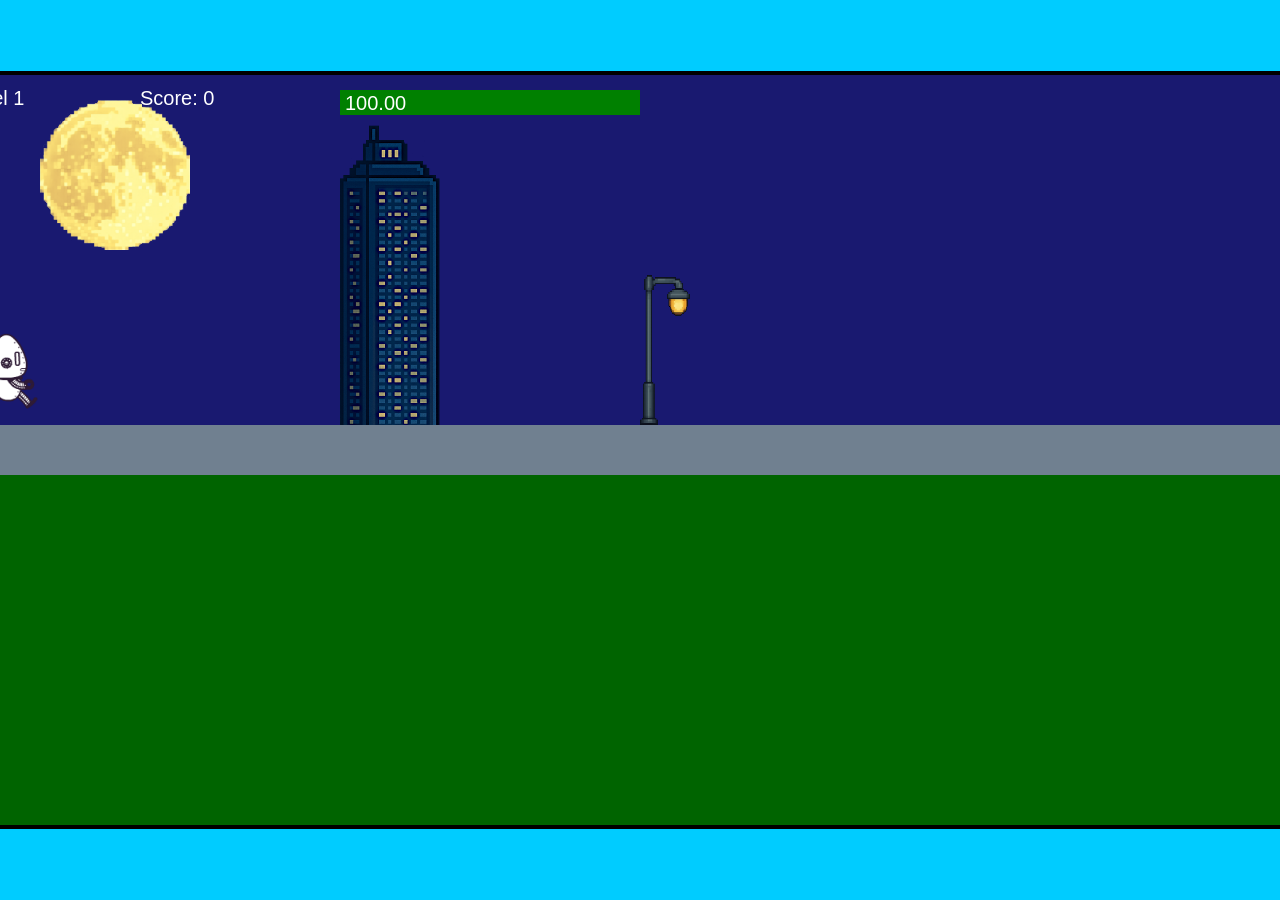
<file: fsd-projects/runtime/index.html>
<!DOCTYPE html>
<html lang="en">
  <head>
    <meta charset="UTF-8" />
    <meta name="viewport" content="width=device-width, initial-scale=1.0" />
    <title>Runtime Neo</title>
    <link rel="stylesheet" href="runtime.css" />
    <script src="https://code.jquery.com/jquery-3.1.0.js"></script>
    <script src="setup.js"></script>
    <script src="levels.js"></script>
    <script src="scenery.js"></script>
    <script src="student.js"></script>
    <script src="main.js"></script>
  </head>
  <body id="body">
    <canvas id="gameCanvas" width="1400" height="750"></canvas>
    <img id="player" src="images/halle.png" />
    <img id="projectile" src="images/projectile.png" />
    <img id="basicPlatform" src="images/interactable/basicPlatform.png" />
    <img id="spikes" src="images/interactable/spikes.png" />
    <img id="bug" src="images/interactable/bug.png" />
    <img id="healthUp" src="images/interactable/healthUp.png" />
    <img id="flag" src="images/interactable/flag.png" />
    <img id="moon" src="images/backgrounds/moon.png" />
    <img id="building" src="images/backgrounds/building.png" />
    <img id="lamp" src="images/backgrounds/lamp.png" />
  </body>
</html>
</file>
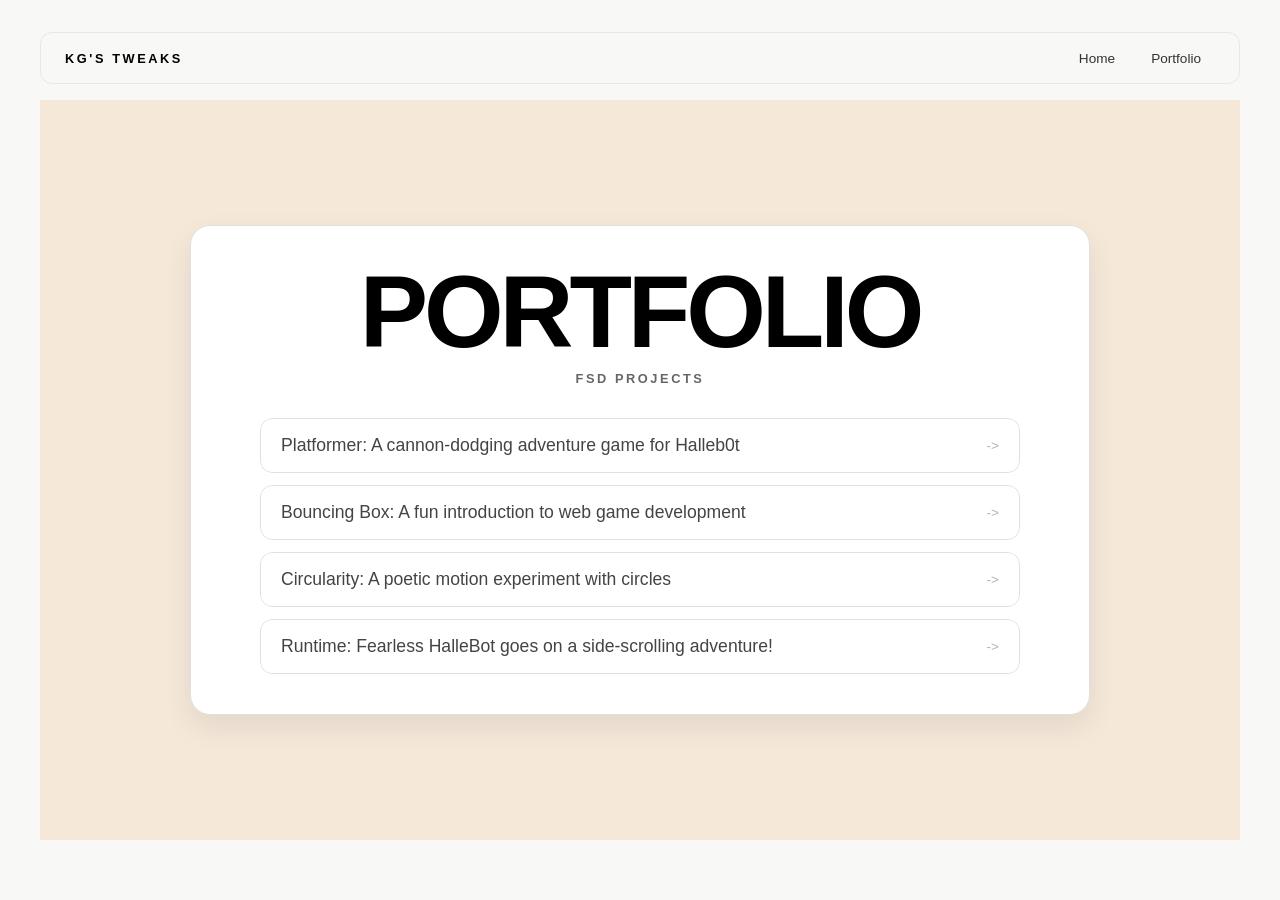
<file: portfolio.html>
<!DOCTYPE html>
<html>
  <head>
    <title>KG's Tweaks | Portfolio</title>
     <link rel="stylesheet" href="style.css" />
  </head>

  <body>
    <!-- All content goes here -->
    <div id="all-contents">
       <nav>
<h1>KG's Tweaks</h1>
<ul id="nav-ul">
<li class="nav-li">
  <a href="index.html">Home</a>
</li>
<li class="nav-li">
  <a href="portfolio.html">Portfolio</a>
</li>
</ul>
  </nav>

  <main class="portfolio-page">
    <div class="portfolio-card">
      <h1>Portfolio</h1>
      <h3>FSD Projects</h3>
      <ul id="portfolio">
        <li>
          <a href="fsd-projects/platformer/">Platformer: A cannon-dodging adventure game for Halleb0t</a>
        </li>
        <li>
          <a href="fsd-projects/bouncing-box/">Bouncing Box: A fun introduction to web game development</a>
        </li>
        <li>
          <a href="fsd-projects/circularity/">Circularity: A poetic motion experiment with circles</a>
        </li>
        <li>
          <a href="fsd-projects/runtime/">Runtime: Fearless HalleBot goes on a side-scrolling adventure!</a>
        </li>
      </ul>
    </div>
  </main>
    </div>
  </body>
</html>
</file>
<file: fsd-projects/runtime/runtime.css>
/* runtime.css */
/* Styles for Runtime Neo auto-runner game */

img {
  display: none;
}

#gameCanvas {
  position: absolute;
  border: 4px solid #000;
  top: 50%;
  left: 50%;
  transform: translate(-50%, -50%);
}

body {
  margin: 0;
  background-color: #00ccff;
  font-family: Arial, sans-serif;
  text-align: center;
  overflow: hidden;
}
</file>
<file: style.css>
* {
  box-sizing: border-box;
}

body {
  margin: 0;
  background: #163d68;
  color: #222;
  font-family: "Helvetica Neue", Arial, sans-serif;
}

#all-contents {
  max-width: 1500px;
  min-height: 100vh;
  margin: 0 auto;
  padding: 32px 40px;
}

main {
  display: grid;
  grid-template-columns: minmax(220px, 1fr) minmax(420px, 1.6fr);
  align-items: center;
  min-height: calc(100vh - 160px);
  gap: clamp(32px, 5vw, 80px);
}

.sidebar {
  width: 100%;
}

.content {
  display: flex;
  flex-direction: column;
  align-items: flex-start;
  gap: 12px;
}

h2 {
  margin: 0;
  font-size: clamp(4rem, 10vw, 7rem);
  line-height: 0.9;
  font-weight: 900;
  letter-spacing: -0.04em;
  text-transform: uppercase;
  color: #000;
}

.content > p {
  margin: 0;
  color: #999;
  font-size: 0.9rem;
  text-transform: uppercase;
  letter-spacing: 0.15em;
  line-height: 1.4;
}

h2 {
  color: #100f0f; /* bright accent */
}

.content p {
  color: #434e79;
}

#interests {
  margin-top: 32px;
  width: 100%;
}

#interests h3 {
  margin: 0 0 12px;
  font-size: 0.75rem;
  font-weight: 700;
  text-transform: uppercase;
  letter-spacing: 0.2em;
  color: #aaa;
}

#interests ul {
  list-style: none;
  margin: 0;
  padding: 0;
  display: flex;
  flex-wrap: wrap;
  gap: 8px;
}

#interests li {
  color: #555;
  font-size: 1rem;
  font-weight: 600;
  padding: 10px 20px;
  background: #fff;
  border: 1px solid #ddd;
  border-radius: 100px;
  transition:
    background 0.25s ease,
    color 0.25s ease,
    transform 0.25s ease;
  cursor: default;
}

#interests li:hover {
  background: #000;
  color: #fff;
  border-color: #000;
  transform: translateY(-2px);
}

.sidebar-img {
  width: 100%;
  max-width: 760px;
  aspect-ratio: 3 / 4;
  object-fit: cover;
  display: block;
  border-radius: 16px;
  filter: grayscale(100%);
  box-shadow: 0 8px 30px rgba(0, 0, 0, 0.12);
  transition:
    filter 0.4s ease,
    transform 0.4s ease,
    box-shadow 0.4s ease;
}

.sidebar-img:hover {
  filter: grayscale(0%);
  transform: translateY(-4px);
  box-shadow: 0 16px 40px rgba(0, 0, 0, 0.18);
}

nav {
  display: flex;
  justify-content: space-between;
  align-items: center;
  margin-bottom: 16px;
  padding: 16px 24px;
  background: #fff;
  border: 1px solid #e0e0e0;
  border-radius: 12px;
}

nav h1 {
  margin: 0;
  font-size: 0.8rem;
  font-weight: 700;
  text-transform: uppercase;
  letter-spacing: 0.2em;
  color: #000;
}

#nav-ul {
  list-style: none;
  display: flex;
  gap: 8px;
  margin: 0;
  padding: 0;
}

.nav-li a {
  color: #666;
  text-decoration: none;
  font-size: 0.85rem;
  font-weight: 500;
  padding: 6px 14px;
  border-radius: 8px;
  transition:
    background 0.25s ease,
    color 0.25s ease;
}

.nav-li a:hover {
  background: #000000;
  color: #ffffff;
}

:root {
  --turquoise: #163d68;
  --deep-turquoise: #28b8bd;
  --black: #000000;
  --white: #f8f8f6;
  --gray: #333333;
  --light-gray: #e5e7eb;
  --nav-hover: #259cb3;
  --accent: #ee6c4d;
}

body {
  background: var(--turquoise);
  color: var(--gray);
}

#all-contents {
  background: var(--white);
}

nav {
  background: var(--white);
  border-color: var(--light-gray);
}

nav h1 {
  color: var(--black);
}

.nav-li a {
  color: var(--gray);
}

.nav-li a:hover {
  background: var(--black);
  color: var(--white);
}

#interests h3 {
  color: var(--gray);
}

#interests li {
  background: var(--white);
  color: var(--black);
  border-color: var(--light-gray);
}

#interests li:hover {
  background: var(--black);
  color: var(--white);
}

h2 {
  color: var(--black);
}

.content p {
  color: var(--gray);
}

.portfolio-page {
  display: flex;
  justify-content: center;
  align-items: center;
  min-height: calc(100vh - 160px);
  background: #f5e8d9;
}

.portfolio-card {
  width: min(900px, 100%);
  background: #fff;
  border: 1px solid #e0e0e0;
  border-radius: 20px;
  padding: 40px 28px;
  box-shadow: 0 12px 30px rgba(0, 0, 0, 0.08);
  display: flex;
  flex-direction: column;
  align-items: center;
  text-align: center;
  gap: 12px;
}

.portfolio-card h1 {
  margin: 0;
  color: #000;
  font-size: clamp(3.5rem, 8vw, 7rem);
  line-height: 0.9;
  font-weight: 900;
  letter-spacing: -0.04em;
  text-transform: uppercase;
}

.portfolio-card h3 {
  margin: 0;
  font-size: 0.8rem;
  font-weight: 700;
  text-transform: uppercase;
  letter-spacing: 0.2em;
  color: #666;
}

#portfolio {
  list-style: none;
  margin: 20px 0 0;
  padding: 0;
  width: min(760px, 100%);
  display: flex;
  flex-direction: column;
  gap: 12px;
}

#portfolio li {
  border-radius: 12px;
  overflow: hidden;
}

#portfolio a {
  display: flex;
  justify-content: space-between;
  align-items: center;
  text-decoration: none;
  color: #444;
  padding: 16px 20px;
  font-size: 1.1rem;
  font-weight: 500;
  background: #fff;
  border: 1px solid #e0e0e0;
  border-radius: 12px;
  transition:
    background 0.25s ease,
    color 0.25s ease,
    transform 0.25s ease;
  text-align: left;
}

#portfolio a:hover {
  background: #000;
  color: #fff;
  transform: translateY(-2px);
}

#portfolio a::after {
  content: "->";
  font-size: 0.85rem;
  opacity: 0.4;
  transition: opacity 0.25s ease;
  white-space: nowrap;
  margin-left: 12px;
}

#portfolio a:hover::after {
  opacity: 1;
}
</file>
